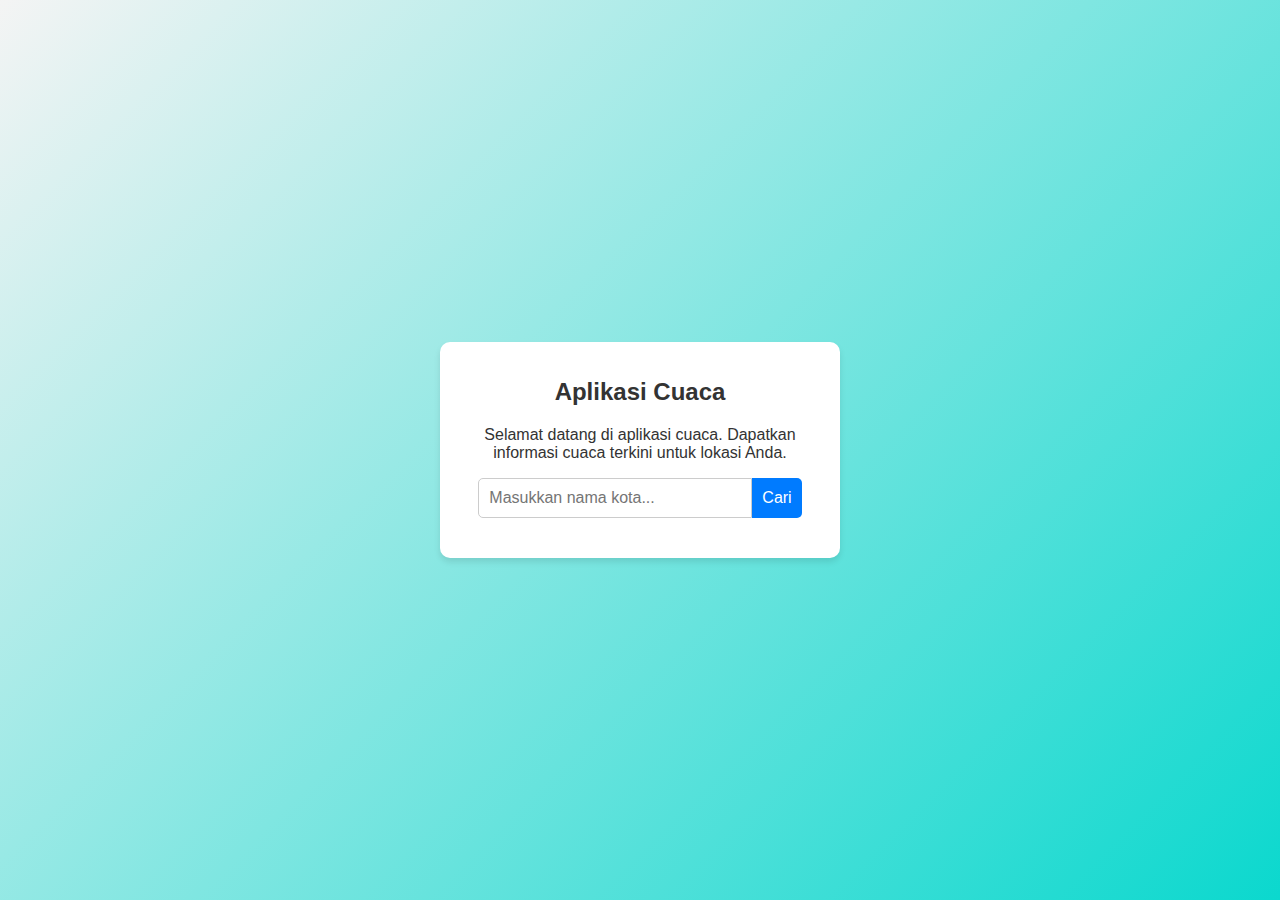
<file: weather.html>
<!DOCTYPE html>
<html lang="id">
<head>
  <meta charset="UTF-8" />
  <meta name="viewport" content="width=device-width, initial-scale=1.0" />
  <title>Cuaca Hari Ini</title>
  <link rel="stylesheet" href="style.css" />
</head>
<body>
  <main class="container">
    <h1>Aplikasi Cuaca</h1>
    <p>Selamat datang di aplikasi cuaca. Dapatkan informasi cuaca terkini untuk lokasi Anda.</p>

    <div class="input-group">
      <input type="text" id="city" placeholder="Masukkan nama kota..." aria-label="Kota" />
      <button id="getWeather">Cari</button>
    </div>

    <section id="weather" class="hidden">
      <h2 id="location"></h2>
      <p id="description"></p>
      <p id="temperature"></p>
      <img id="icon" alt="Ikon Cuaca" />
    </section>
  </main>

  <script src="script.js"></script>
</body>
</html>
</file>
<file: style.css>
body {
  font-family: Arial, Helvetica, sans-serif;
  margin: 0;
  padding: 0;
  display: flex;
  justify-content: center;
  align-items: center;
  min-height: 100vh;
  background: linear-gradient(135deg, #f4f4f4, #0bd8ce);
  color: #333;
}

.container {
  width: 100%;
  max-width: 400px;
  text-align: center;
  background-color: #fff;
  border-radius: 10px;
  box-shadow: 0 4px 6px rgba(0, 0, 0, 0.1);
  margin: 0 auto;
  padding: 20px;
  box-sizing: border-box;
}

h1 {
  font-size: 24px;
  margin-bottom: 20px;
  color: #333;
}

.input-group {
  margin-bottom: 20px;
  display: flex;
  justify-content: center;
}

.input-group input {
  width: 70%;
  padding: 10px;
  border: 1px solid #ccc;
  border-radius: 5px 0 0 5px;
  font-size: 16px;
  outline: none;
}

.input-group button {
  padding: 10px;
  background-color: #007bff;
  color: white;
  border: none;
  border-radius: 0 5px 5px 0;
  cursor: pointer;
  font-size: 16px;
}

.input-group button:hover {
  background-color: #0056b3;
}

#weather {
  margin-top: 20px;
}

.hidden {
  display: none;
}

#weather h2 {
  font-size: 20px;
  margin-bottom: 10px;
}

#weather p {
  margin: 5px 0;
  font-size: 16px;
}

#weather img {
  width: 50px;
  height: 50px;
  margin-top: 10px;
}
</file>
